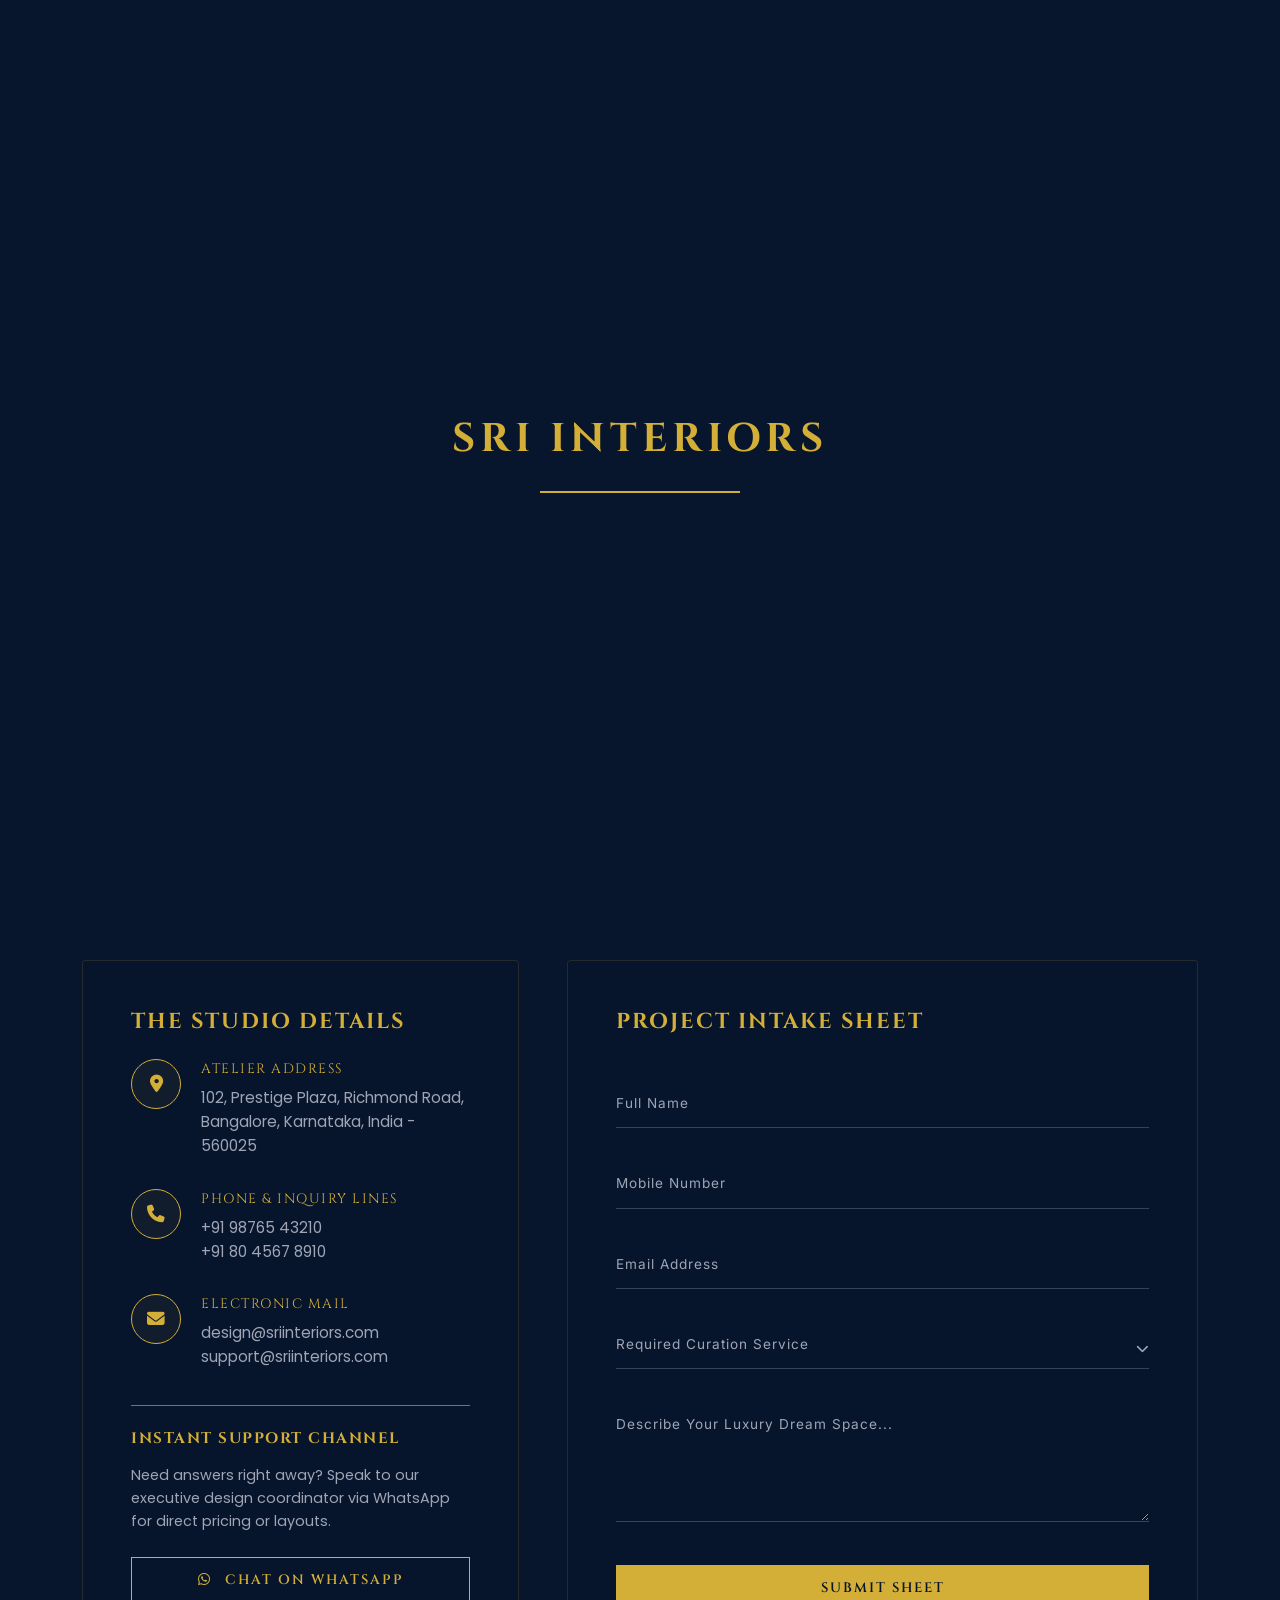
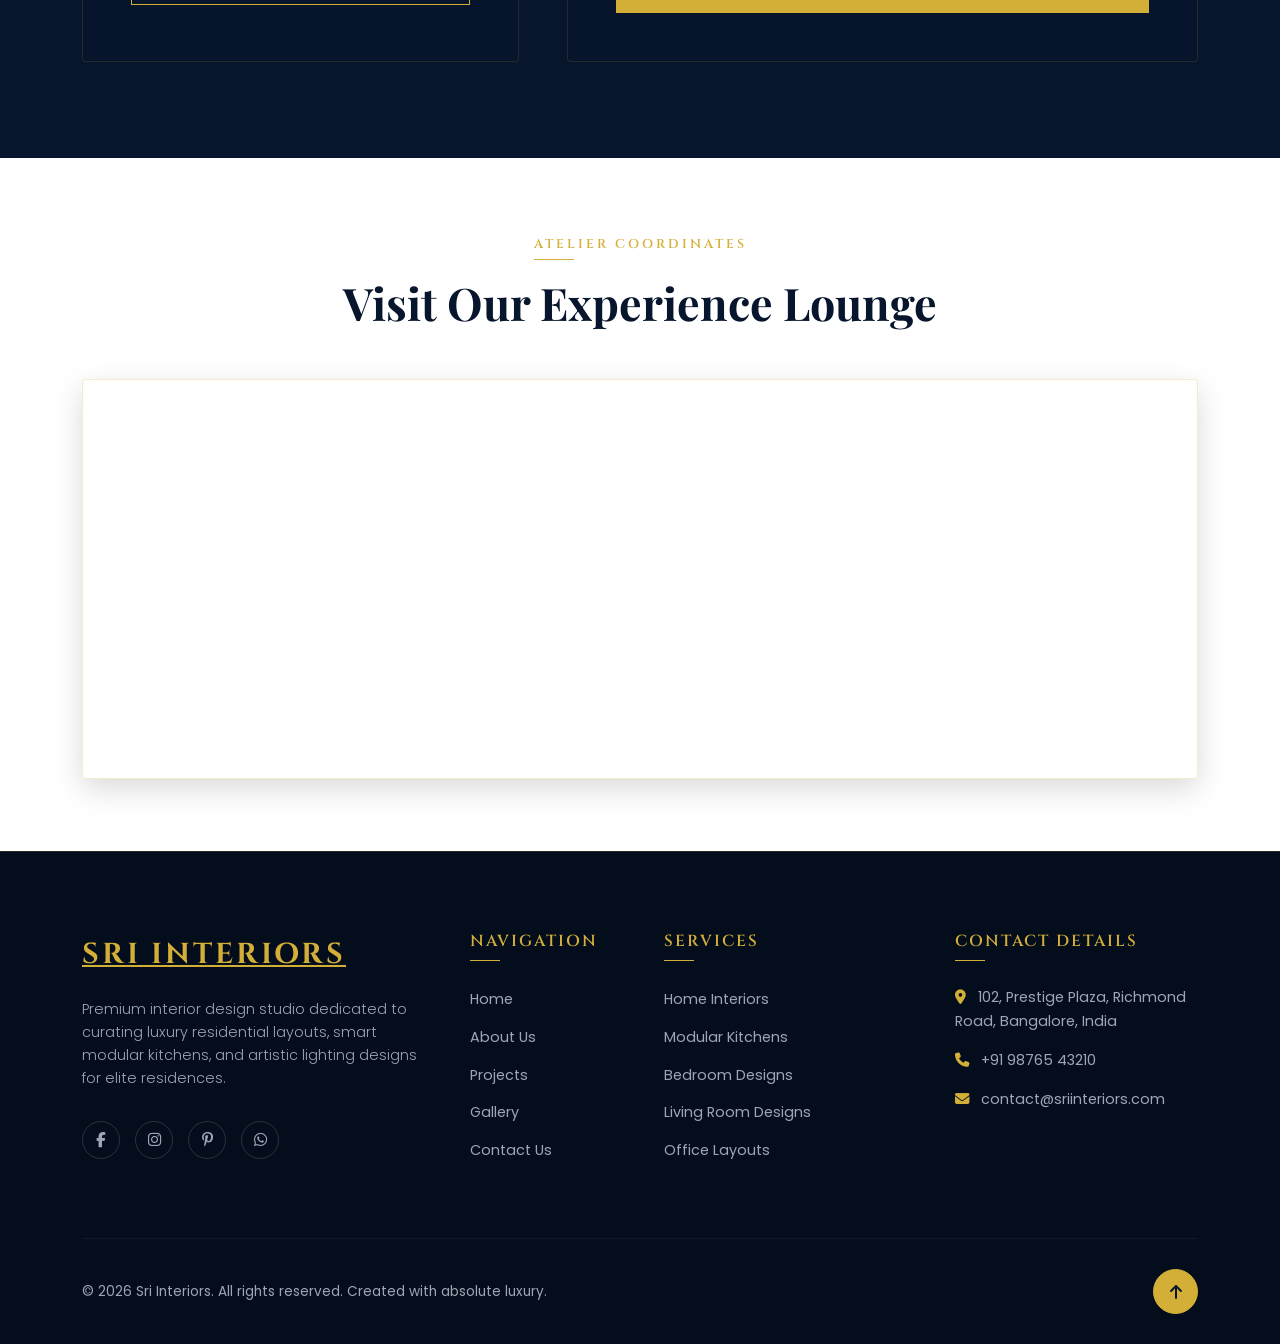
<file: contact.html>
<!DOCTYPE html>
<html lang="en">
<head>
    <meta charset="UTF-8">
    <meta name="viewport" content="width=device-width, initial-scale=1.0">
    <meta name="description" content="Get in touch with Sri Interiors. Consult with our luxury curators for premium home renovations, kitchen setups, and room designs.">
    <title>Contact Us | Sri Interiors</title>

    <!-- Bootstrap 5 CSS -->
    <link href="https://cdn.jsdelivr.net/npm/bootstrap@5.3.3/dist/css/bootstrap.min.css" rel="stylesheet">
    <!-- Font Awesome 6 Icons -->
    <link href="https://cdnjs.cloudflare.com/ajax/libs/font-awesome/6.5.2/css/all.min.css" rel="stylesheet">
    <!-- Custom CSS -->
    <link href="style.css" rel="stylesheet">
    
    <style>
        /* Custom Select element style adjustment for dark theme */
        .contact-select {
            background: transparent;
            border: none;
            border-bottom: 1px solid rgba(255, 255, 255, 0.2);
            color: var(--text-light);
            width: 100%;
            padding: 10px 0;
            outline: none;
            font-family: var(--font-body);
            font-size: 0.95rem;
            font-weight: 300;
            transition: var(--transition-fast);
            appearance: none;
            -webkit-appearance: none;
            cursor: pointer;
        }
        
        .contact-select option {
            background: var(--primary-navy);
            color: var(--text-light);
        }
        
        .contact-select:focus {
            border-bottom-color: var(--accent-gold);
        }
        
        .contact-select-arrow {
            position: absolute;
            right: 0;
            top: 15px;
            color: var(--text-muted);
            pointer-events: none;
            font-size: 0.8rem;
        }
        
        .contact-select:focus ~ .contact-select-arrow {
            color: var(--accent-gold);
        }
        
        /* Grayscale Map Integration for Luxury Theme */
        .luxury-map {
            filter: grayscale(100%) invert(90%) contrast(95%);
            width: 100%;
            height: 100%;
            border: none;
        }
    </style>
</head>
<body>

    <!-- Scroll Progress Bar -->
    <div class="scroll-progress-container">
        <div class="scroll-progress-bar"></div>
    </div>

    <!-- Custom Cursor Glow -->
    <div class="cursor-glow"></div>

    <!-- Preloader -->
    <div id="preloader">
        <div class="loader-logo">SRI INTERIORS</div>
        <div class="loader-bar-container">
            <div class="loader-bar"></div>
        </div>
    </div>

    <!-- Navbar -->
    <nav class="navbar navbar-expand-lg fixed-top navbar-scrolled">
        <div class="container">
            <a class="navbar-brand" href="index.html">SRI INTERIORS</a>
            <button class="navbar-toggler" type="button" data-bs-toggle="collapse" data-bs-target="#luxuryNavbar" aria-controls="luxuryNavbar" aria-expanded="false" aria-label="Toggle navigation">
                <div class="hamburger-menu">
                    <span class="hamburger-line"></span>
                    <span class="hamburger-line"></span>
                    <span class="hamburger-line"></span>
                </div>
            </button>
            <div class="collapse navbar-collapse" id="luxuryNavbar">
                <ul class="navbar-nav ms-auto mb-2 mb-lg-0">
                    <li class="nav-item">
                        <a class="nav-link" href="index.html">Home</a>
                    </li>
                    <li class="nav-item">
                        <a class="nav-link" href="about.html">About Us</a>
                    </li>
                    <li class="nav-item">
                        <a class="nav-link" href="projects.html">Projects</a>
                    </li>
                    <li class="nav-item">
                        <a class="nav-link" href="gallery.html">Gallery</a>
                    </li>
                    <li class="nav-item">
                        <a class="nav-link active" aria-current="page" href="contact.html">Contact Us</a>
                    </li>
                </ul>
                <div class="ms-lg-4 d-none d-lg-block">
                    <a href="contact.html" class="btn-gold magnetic-btn">Get Consultation</a>
                </div>
            </div>
        </div>
    </nav>

    <!-- Page Header -->
    <section class="page-header">
        <div class="page-header-bg" style="background-image: url('https://images.unsplash.com/photo-1497366216548-37526070297c?auto=format&fit=crop&w=1920&q=80');"></div>
        <div class="page-header-overlay"></div>
        <div class="container text-center position-relative z-3">
            <h1 class="page-header-title mb-3">Contact Us</h1>
            <nav aria-label="breadcrumb">
                <ol class="breadcrumb justify-content-center breadcrumb-custom">
                    <li class="breadcrumb-item"><a href="index.html">Home</a></li>
                    <li class="breadcrumb-item active" aria-current="page"><span>Contact Us</span></li>
                </ol>
            </nav>
        </div>
    </section>

    <main>
        <!-- Contact Core Section (Navy Blue Background - Gold details strictly enforced) -->
        <section class="section-navy py-5">
            <div class="container py-5">
                <div class="row mb-5 justify-content-center text-center">
                    <div class="col-lg-7 reveal-up">
                        <span class="section-tag">Reach Out</span>
                        <h2 class="section-title text-gold">Let's Craft Your Luxury Masterpiece</h2>
                        <p class="section-desc mx-auto">Fill out the luxury project intake form below, or chat with our design curators instantly on WhatsApp.</p>
                    </div>
                </div>

                <div class="row g-5 align-items-stretch">
                    <!-- Column 1: Contact details & quick WhatsApp channel -->
                    <div class="col-lg-5 d-flex flex-column justify-content-between reveal-up">
                        <div class="glass-card h-100 d-flex flex-column justify-content-between p-4 p-md-5">
                            <div>
                                <h3 class="font-accent text-gold mb-4" style="font-size: 1.35rem; letter-spacing: 2px;">THE STUDIO DETAILS</h3>
                                
                                <!-- Address info -->
                                <div class="contact-info-item">
                                    <div class="contact-info-icon"><i class="fa-solid fa-location-dot"></i></div>
                                    <div>
                                        <div class="contact-info-title">Atelier Address</div>
                                        <div class="contact-info-text">102, Prestige Plaza, Richmond Road, Bangalore, Karnataka, India - 560025</div>
                                    </div>
                                </div>

                                <!-- Phone info -->
                                <div class="contact-info-item">
                                    <div class="contact-info-icon"><i class="fa-solid fa-phone"></i></div>
                                    <div>
                                        <div class="contact-info-title">Phone & Inquiry Lines</div>
                                        <div class="contact-info-text">+91 98765 43210<br>+91 80 4567 8910</div>
                                    </div>
                                </div>

                                <!-- Email info -->
                                <div class="contact-info-item">
                                    <div class="contact-info-icon"><i class="fa-solid fa-envelope"></i></div>
                                    <div>
                                        <div class="contact-info-title">Electronic Mail</div>
                                        <div class="contact-info-text">design@sriinteriors.com<br>support@sriinteriors.com</div>
                                    </div>
                                </div>
                            </div>

                            <!-- WhatsApp quick CTA -->
                            <div class="pt-4 border-top border-secondary">
                                <h4 class="font-accent text-gold mb-3" style="font-size: 0.95rem; letter-spacing: 1.5px;">INSTANT SUPPORT CHANNEL</h4>
                                <p style="font-size: 0.9rem;" class="mb-4">Need answers right away? Speak to our executive design coordinator via WhatsApp for direct pricing or layouts.</p>
                                <a href="https://wa.me/919876543210?text=Hi%20Sri%20Interiors,%20I%20am%20interested%20in%20a%20luxury%20design%20consultation." target="_blank" class="btn-gold magnetic-btn w-100 text-center"><i class="fa-brands fa-whatsapp me-2"></i> CHAT ON WHATSAPP</a>
                            </div>
                        </div>
                    </div>

                    <!-- Column 2: Premium Contact Form -->
                    <div class="col-lg-7 reveal-up">
                        <div class="glass-card contact-form-card h-100 p-4 p-md-5">
                            <h3 class="font-accent text-gold mb-5" style="font-size: 1.35rem; letter-spacing: 2px;">PROJECT INTAKE SHEET</h3>
                            
                            <form id="luxuryContactForm" novalidate>
                                <!-- Name -->
                                <div class="contact-form-group">
                                    <input type="text" id="name" class="contact-input" required autocomplete="off">
                                    <label for="name" class="contact-label">Full Name</label>
                                    <div class="contact-input-line"></div>
                                </div>

                                <!-- Phone -->
                                <div class="contact-form-group">
                                    <input type="tel" id="phone" class="contact-input" required autocomplete="off">
                                    <label for="phone" class="contact-label">Mobile Number</label>
                                    <div class="contact-input-line"></div>
                                </div>

                                <!-- Email -->
                                <div class="contact-form-group">
                                    <input type="email" id="email" class="contact-input" required autocomplete="off">
                                    <label for="email" class="contact-label">Email Address</label>
                                    <div class="contact-input-line"></div>
                                </div>

                                <!-- Service selection -->
                                <div class="contact-form-group">
                                    <select id="service" class="contact-select" required>
                                        <option value="" disabled selected></option>
                                        <option value="home">Full Home Interiors</option>
                                        <option value="kitchen">Modular Kitchen Renovation</option>
                                        <option value="bedroom">Bedroom / Closet Styling</option>
                                        <option value="living">Living Room Makeover</option>
                                        <option value="office">Corporate Office Layout</option>
                                        <option value="lighting">Ceiling & Lighting Design</option>
                                    </select>
                                    <label for="service" class="contact-label">Required Curation Service</label>
                                    <span class="contact-select-arrow"><i class="fa-solid fa-chevron-down"></i></span>
                                    <div class="contact-input-line"></div>
                                </div>

                                <!-- Message -->
                                <div class="contact-form-group">
                                    <textarea id="message" class="contact-input" rows="4" required></textarea>
                                    <label for="message" class="contact-label">Describe Your Luxury Dream Space...</label>
                                    <div class="contact-input-line"></div>
                                </div>

                                <!-- Submit CTA -->
                                <div class="text-end">
                                    <button type="submit" class="btn-gold-solid magnetic-btn px-5 w-100 w-sm-auto">SUBMIT SHEET</button>
                                </div>
                            </form>
                        </div>
                    </div>
                </div>
            </div>
        </section>

        <!-- Embedded Map Section (White Background) -->
        <section class="section-white py-5">
            <div class="container py-4 reveal-up">
                <div class="text-center mb-5">
                    <span class="section-tag">Atelier Coordinates</span>
                    <h2 class="section-title">Visit Our Experience Lounge</h2>
                </div>
                <div class="map-container">
                    <!-- Bangalore Coordinates -->
                    <iframe 
                        src="https://www.google.com/maps/embed?pb=!1m18!1m12!1m3!1d3887.989063714652!2d77.60481237583626!3d12.972512115160866!2m3!1f0!2f0!3f0!3m2!1i1024!2i768!4f13.1!3m3!1m2!1s0x35e07663e2a561bb%3A0xc48c4cc8935c1ba!2sRichmond%20Rd%2C%20Bangalore!5e0!3m2!1sen!2sin!4v1700000000000!5m2!1sen!2sin" 
                        class="luxury-map" 
                        allowfullscreen="" 
                        loading="lazy" 
                        referrerpolicy="no-referrer-when-downgrade">
                    </iframe>
                </div>
            </div>
        </section>
    </main>

    <!-- Footer -->
    <footer class="footer">
        <div class="container">
            <div class="row g-5">
                <div class="col-md-6 col-lg-4">
                    <a class="footer-logo" href="index.html">SRI INTERIORS</a>
                    <p class="footer-desc">Premium interior design studio dedicated to curating luxury residential layouts, smart modular kitchens, and artistic lighting designs for elite residences.</p>
                    <div class="social-links">
                        <a href="#" class="social-link"><i class="fa-brands fa-facebook-f"></i></a>
                        <a href="#" class="social-link"><i class="fa-brands fa-instagram"></i></a>
                        <a href="#" class="social-link"><i class="fa-brands fa-pinterest-p"></i></a>
                        <a href="#" class="social-link"><i class="fa-brands fa-whatsapp"></i></a>
                    </div>
                </div>
                <div class="col-md-6 col-lg-2">
                    <h4 class="footer-heading">Navigation</h4>
                    <ul class="footer-links">
                        <li><a href="index.html">Home</a></li>
                        <li><a href="about.html">About Us</a></li>
                        <li><a href="projects.html">Projects</a></li>
                        <li><a href="gallery.html">Gallery</a></li>
                        <li><a href="contact.html">Contact Us</a></li>
                    </ul>
                </div>
                <div class="col-md-6 col-lg-3">
                    <h4 class="footer-heading">Services</h4>
                    <ul class="footer-links">
                        <li><a href="projects.html">Home Interiors</a></li>
                        <li><a href="projects.html">Modular Kitchens</a></li>
                        <li><a href="projects.html">Bedroom Designs</a></li>
                        <li><a href="projects.html">Living Room Designs</a></li>
                        <li><a href="projects.html">Office Layouts</a></li>
                    </ul>
                </div>
                <div class="col-md-6 col-lg-3">
                    <h4 class="footer-heading">Contact Details</h4>
                    <ul class="footer-links" style="color: var(--text-muted); font-size: 0.9rem;">
                        <li class="mb-3"><i class="fa-solid fa-location-dot text-gold me-2"></i> 102, Prestige Plaza, Richmond Road, Bangalore, India</li>
                        <li class="mb-3"><i class="fa-solid fa-phone text-gold me-2"></i> +91 98765 43210</li>
                        <li class="mb-3"><i class="fa-solid fa-envelope text-gold me-2"></i> contact@sriinteriors.com</li>
                    </ul>
                </div>
            </div>
            
            <div class="footer-bottom d-flex flex-column flex-md-row justify-content-between align-items-center">
                <p class="mb-0">&copy; 2026 Sri Interiors. All rights reserved. Created with absolute luxury.</p>
                <div class="mt-3 mt-md-0">
                    <button class="back-to-top magnetic-btn" aria-label="Back to top">
                        <i class="fa-solid fa-arrow-up"></i>
                    </button>
                </div>
            </div>
        </div>
    </footer>

    <!-- Bootstrap 5 JS -->
    <script src="https://cdn.jsdelivr.net/npm/bootstrap@5.3.3/dist/js/bootstrap.bundle.min.js"></script>
    <!-- Custom JS -->
    <script src="main.js"></script>
</body>
</html>
</file>
<file: style.css>
/* 
   Sri Interiors - Luxury Interior Design Website
   Custom Stylesheet (Premium & Responsive)
*/

@import url('https://fonts.googleapis.com/css2?family=Cinzel:wght@400;600;700;900&family=Playfair+Display:ital,wght@0,400;0,600;0,700;0,900;1,400&family=Poppins:wght@300;400;500;600;700&family=Inter:wght@300;400;500;600;700&display=swap');

:root {
    --primary-navy: #07152D;
    --accent-gold: #D4AF37;
    --accent-gold-hover: #F3E5AB;
    --accent-gold-rgb: 212, 175, 55;
    --bg-light: #FFFFFF;
    --bg-dark-glass: rgba(7, 21, 45, 0.75);
    --bg-light-glass: rgba(255, 255, 255, 0.1);
    --text-light: #FFFFFF;
    --text-dark: #1A1A1A;
    --text-muted: #A0A5B5;
    --font-heading: 'Playfair Display', serif;
    --font-accent: 'Cinzel', serif;
    --font-body: 'Poppins', sans-serif;
    --font-alt: 'Inter', sans-serif;
    --transition-smooth: all 0.5s cubic-bezier(0.25, 1, 0.5, 1);
    --transition-fast: all 0.3s ease;
}

/* Reset & Scrollbar */
* {
    margin: 0;
    padding: 0;
    box-sizing: border-box;
}

html {
    scroll-behavior: smooth;
    overflow-x: hidden;
}

body {
    font-family: var(--font-body);
    background-color: var(--bg-light);
    color: var(--text-dark);
    line-height: 1.6;
    overflow-x: hidden;
    -webkit-font-smoothing: antialiased;
}

/* Custom Scrollbar */
::-webkit-scrollbar {
    width: 8px;
}

::-webkit-scrollbar-track {
    background: var(--primary-navy);
}

::-webkit-scrollbar-thumb {
    background: var(--accent-gold);
    border-radius: 4px;
}

::-webkit-scrollbar-thumb:hover {
    background: var(--accent-gold-hover);
}

/* Preloader */
#preloader {
    position: fixed;
    top: 0;
    left: 0;
    width: 100%;
    height: 100vh;
    background: var(--primary-navy);
    z-index: 99999;
    display: flex;
    flex-direction: column;
    justify-content: center;
    align-items: center;
    transition: transform 0.8s cubic-bezier(0.76, 0, 0.24, 1);
}

#preloader.preloader-done {
    transform: translateY(-100%);
}

.loader-logo {
    font-family: var(--font-accent);
    color: var(--accent-gold);
    font-size: 2.5rem;
    font-weight: 700;
    letter-spacing: 5px;
    margin-bottom: 20px;
    opacity: 0;
    transform: translateY(20px);
    animation: loaderLogoIn 0.8s ease-out 0.2s forwards;
}

@keyframes loaderLogoIn {
    to { opacity: 1; transform: translateY(0); }
}

.loader-bar-container {
    width: 200px;
    height: 2px;
    background: rgba(255, 255, 255, 0.1);
    position: relative;
    overflow: hidden;
}

.loader-bar {
    width: 0%;
    height: 100%;
    background: var(--accent-gold);
    position: absolute;
    top: 0;
    left: 0;
    box-shadow: 0 0 10px rgba(var(--accent-gold-rgb), 0.8);
    animation: loaderBarFill 1.2s ease-in-out 1s forwards;
}

@keyframes loaderBarFill {
    to { width: 100%; }
}

/* Custom Cursor Glow */
.cursor-glow {
    position: fixed;
    width: 40px;
    height: 40px;
    background: radial-gradient(circle, rgba(var(--accent-gold-rgb), 0.3) 0%, rgba(var(--accent-gold-rgb), 0) 70%);
    border: 1px solid rgba(var(--accent-gold-rgb), 0.5);
    border-radius: 50%;
    pointer-events: none;
    transform: translate(-50%, -50%);
    z-index: 9999;
    transition: width 0.2s, height 0.2s, background-color 0.2s;
    mix-blend-mode: screen;
    display: none; /* Enabled on non-touch devices in JS */
}

.cursor-glow.hovered {
    width: 60px;
    height: 60px;
    background: radial-gradient(circle, rgba(var(--accent-gold-rgb), 0.5) 0%, rgba(var(--accent-gold-rgb), 0) 70%);
    border-color: var(--accent-gold);
}

/* Typography Utilities */
h1, h2, h3, h4, h5, h6 {
    font-family: var(--font-heading);
    font-weight: 700;
}

.font-accent {
    font-family: var(--font-accent);
}

.text-gold {
    color: var(--accent-gold) !important;
}

.bg-navy {
    background-color: var(--primary-navy) !important;
}

.text-navy {
    color: var(--primary-navy) !important;
}

/* Theme adaptation classes */
.section-navy {
    background-color: var(--primary-navy);
    color: var(--text-light);
}

.section-navy h1, .section-navy h2, .section-navy h3, .section-navy h4, .section-navy h5 {
    color: var(--accent-gold);
}

.section-navy p, .section-navy li {
    color: var(--text-muted);
}

.section-white {
    background-color: var(--bg-light);
    color: var(--text-dark);
}

.section-white h1, .section-white h2, .section-white h3, .section-white h4, .section-white h5 {
    color: var(--primary-navy);
}

/* Buttons & CTA */
.btn-gold,
.btn-gold:hover,
.btn-gold:focus,
.btn-gold:active,
.btn-gold-solid,
.btn-gold-solid:hover,
.btn-gold-solid:focus,
.btn-gold-solid:active {
    text-decoration: none !important;
}

.btn-gold {
    display: inline-block;
    cursor: pointer;
    background: transparent;
    color: var(--accent-gold);
    border: 1px solid var(--accent-gold);
    padding: 12px 28px;
    font-family: var(--font-accent);
    font-size: 0.85rem;
    font-weight: 600;
    letter-spacing: 2px;
    text-transform: uppercase;
    position: relative;
    overflow: hidden;
    z-index: 1;
    transition: color 0.4s ease, border-color 0.4s ease, transform 0.25s ease-out;
}

.btn-gold::before {
    content: '';
    position: absolute;
    top: 0;
    left: -100%;
    width: 100%;
    height: 100%;
    background: var(--accent-gold);
    z-index: -1;
    transition: left 0.4s cubic-bezier(0.25, 1, 0.5, 1);
}

.btn-gold:hover {
    color: var(--primary-navy) !important;
    border-color: var(--accent-gold);
}

.btn-gold:hover::before {
    left: 0;
}

.btn-gold-solid {
    display: inline-block;
    cursor: pointer;
    background: var(--accent-gold);
    color: var(--primary-navy);
    border: 1px solid var(--accent-gold);
    padding: 12px 28px;
    font-family: var(--font-accent);
    font-size: 0.85rem;
    font-weight: 600;
    letter-spacing: 2px;
    text-transform: uppercase;
    position: relative;
    overflow: hidden;
    z-index: 1;
    transition: color 0.4s ease, border-color 0.4s ease, transform 0.25s ease-out;
}

.btn-gold-solid::before {
    content: '';
    position: absolute;
    top: 0;
    left: -100%;
    width: 100%;
    height: 100%;
    background: var(--primary-navy);
    z-index: -1;
    transition: left 0.4s cubic-bezier(0.25, 1, 0.5, 1);
}

.btn-gold-solid:hover {
    color: var(--accent-gold) !important;
    border-color: var(--accent-gold);
}

.btn-gold-solid:hover::before {
    left: 0;
}

/* Glassmorphism Cards */
.glass-card {
    background: var(--bg-dark-glass);
    backdrop-filter: blur(10px);
    -webkit-backdrop-filter: blur(10px);
    border: 1px solid rgba(212, 175, 55, 0.15);
    border-radius: 4px;
    padding: 30px;
    transition: var(--transition-smooth);
}

.glass-card:hover {
    border-color: var(--accent-gold);
    box-shadow: 0 10px 30px rgba(var(--accent-gold-rgb), 0.15);
    transform: translateY(-5px);
}

/* Navbar */
.navbar {
    padding: 20px 0;
    transition: var(--transition-smooth);
    z-index: 1000;
}

.navbar.navbar-scrolled {
    padding: 12px 0;
    background: rgba(7, 21, 45, 0.9) !important;
    backdrop-filter: blur(15px);
    -webkit-backdrop-filter: blur(15px);
    border-bottom: 1px solid rgba(212, 175, 55, 0.2);
    box-shadow: 0 5px 25px rgba(0, 0, 0, 0.25);
}

.navbar-brand {
    font-family: var(--font-accent);
    font-weight: 700;
    letter-spacing: 3px;
    font-size: 1.6rem;
    color: var(--accent-gold) !important;
    transition: var(--transition-fast);
}

.navbar-nav .nav-link {
    font-family: var(--font-accent);
    color: var(--text-light) !important;
    font-size: 0.85rem;
    font-weight: 500;
    letter-spacing: 1.5px;
    margin: 0 12px;
    position: relative;
    transition: var(--transition-fast);
}

.navbar-nav .nav-link::after {
    content: '';
    position: absolute;
    bottom: -5px;
    left: 50%;
    width: 0;
    height: 1px;
    background: var(--accent-gold);
    transition: var(--transition-fast);
    transform: translateX(-50%);
}

.navbar-nav .nav-link:hover::after,
.navbar-nav .nav-link.active::after {
    width: 100%;
}

.navbar-nav .nav-link:hover,
.navbar-nav .nav-link.active {
    color: var(--accent-gold) !important;
}

/* Custom Hamburger Icon */
.navbar-toggler {
    border: none;
    outline: none;
    padding: 0;
}

.navbar-toggler:focus {
    box-shadow: none;
}

.hamburger-menu {
    width: 30px;
    height: 20px;
    position: relative;
    cursor: pointer;
    display: flex;
    flex-direction: column;
    justify-content: space-between;
}

.hamburger-line {
    width: 100%;
    height: 2px;
    background-color: var(--accent-gold);
    transition: var(--transition-fast);
}

.navbar-toggler[aria-expanded="true"] .hamburger-line:nth-child(1) {
    transform: translateY(9px) rotate(45deg);
}

.navbar-toggler[aria-expanded="true"] .hamburger-line:nth-child(2) {
    opacity: 0;
}

.navbar-toggler[aria-expanded="true"] .hamburger-line:nth-child(3) {
    transform: translateY(-9px) rotate(-45deg);
}

/* Scroll Progress Bar */
.scroll-progress-container {
    position: fixed;
    top: 0;
    left: 0;
    width: 100%;
    height: 3px;
    z-index: 9999;
}

.scroll-progress-bar {
    width: 0%;
    height: 100%;
    background: linear-gradient(to right, var(--accent-gold), var(--accent-gold-hover));
    box-shadow: 0 0 8px rgba(var(--accent-gold-rgb), 0.8);
}

/* Hero Section */
.hero-sec {
    height: 100vh;
    width: 100%;
    position: relative;
    overflow: hidden;
    display: flex;
    align-items: center;
}

.hero-bg {
    position: absolute;
    top: 0;
    left: 0;
    width: 100%;
    height: 100%;
    z-index: -2;
    background-size: cover;
    background-position: center;
    transform: scale(1.1); /* Stretched slightly for parallax scroll */
}

.hero-overlay {
    position: absolute;
    top: 0;
    left: 0;
    width: 100%;
    height: 100%;
    background: linear-gradient(135deg, rgba(7, 21, 45, 0.92) 0%, rgba(7, 21, 45, 0.6) 100%);
    z-index: -1;
}

.hero-title {
    font-size: clamp(2.5rem, 5vw, 4.5rem);
    font-weight: 900;
    line-height: 1.2;
    color: var(--text-light);
    margin-bottom: 25px;
    letter-spacing: -1px;
}

.hero-subtitle {
    font-family: var(--font-alt);
    font-size: clamp(1rem, 2vw, 1.25rem);
    color: var(--text-muted);
    font-weight: 300;
    letter-spacing: 2px;
    text-transform: uppercase;
    margin-bottom: 40px;
}

.scroll-indicator {
    position: absolute;
    bottom: 40px;
    left: 50%;
    transform: translateX(-50%);
    display: flex;
    flex-direction: column;
    align-items: center;
    color: var(--accent-gold);
    font-family: var(--font-accent);
    font-size: 0.75rem;
    letter-spacing: 3px;
    text-transform: uppercase;
    cursor: pointer;
    z-index: 5;
}

.scroll-indicator-wheel {
    width: 20px;
    height: 35px;
    border: 2px solid var(--accent-gold);
    border-radius: 10px;
    margin-bottom: 10px;
    position: relative;
}

.scroll-indicator-dot {
    width: 4px;
    height: 8px;
    background-color: var(--accent-gold);
    border-radius: 2px;
    position: absolute;
    top: 6px;
    left: 50%;
    transform: translateX(-50%);
    animation: scrollDot 1.5s infinite ease-in-out;
}

@keyframes scrollDot {
    0% { top: 6px; opacity: 1; }
    50% { top: 18px; opacity: 0; }
    100% { top: 6px; opacity: 0; }
}

/* Page Header (Subpages) */
.page-header {
    height: 60vh;
    width: 100%;
    position: relative;
    overflow: hidden;
    display: flex;
    align-items: center;
    justify-content: center;
}

.page-header-bg {
    position: absolute;
    top: 0;
    left: 0;
    width: 100%;
    height: 100%;
    z-index: -2;
    background-size: cover;
    background-position: center;
    transform: scale(1.05);
}

.page-header-overlay {
    position: absolute;
    top: 0;
    left: 0;
    width: 100%;
    height: 100%;
    background: linear-gradient(180deg, rgba(7, 21, 45, 0.85) 0%, rgba(7, 21, 45, 0.95) 100%);
    z-index: -1;
}

.page-header-title {
    font-size: clamp(2.5rem, 5vw, 4rem);
    font-family: var(--font-heading);
    color: var(--accent-gold);
    font-weight: 700;
    letter-spacing: 2px;
    text-transform: capitalize;
}

.breadcrumb-custom {
    font-family: var(--font-accent);
    font-size: 0.8rem;
    letter-spacing: 2px;
    text-transform: uppercase;
}

.breadcrumb-custom a {
    color: var(--text-muted);
    text-decoration: none;
    transition: var(--transition-fast);
}

.breadcrumb-custom a:hover {
    color: var(--accent-gold);
}

.breadcrumb-custom span {
    color: var(--accent-gold);
}

/* Section Header Styling */
.section-tag {
    font-family: var(--font-accent);
    color: var(--accent-gold);
    font-size: 0.8rem;
    font-weight: 600;
    letter-spacing: 3px;
    text-transform: uppercase;
    display: inline-block;
    position: relative;
    padding-bottom: 5px;
    margin-bottom: 15px;
}

.section-tag::after {
    content: '';
    position: absolute;
    bottom: 0;
    left: 0;
    width: 40px;
    height: 1px;
    background: var(--accent-gold);
}

.section-title {
    font-size: clamp(2rem, 3.5vw, 3rem);
    font-weight: 700;
    margin-bottom: 25px;
    line-height: 1.25;
}

.section-desc {
    font-size: 1.05rem;
    font-weight: 300;
    margin-bottom: 40px;
    max-width: 600px;
}

/* About Section CSS */
.about-image-wrapper {
    position: relative;
    padding: 30px;
}

.about-img-primary {
    width: 85%;
    border-radius: 4px;
    box-shadow: 0 15px 35px rgba(0, 0, 0, 0.2);
    position: relative;
    z-index: 2;
    transition: var(--transition-smooth);
}

.about-img-secondary {
    width: 55%;
    position: absolute;
    bottom: 0;
    right: 0;
    z-index: 3;
    border-radius: 4px;
    border: 5px solid var(--bg-light);
    box-shadow: 0 15px 35px rgba(0, 0, 0, 0.3);
    transition: var(--transition-smooth);
}

.section-navy .about-img-secondary {
    border-color: var(--primary-navy);
}

.about-gold-border {
    position: absolute;
    top: 0;
    left: 0;
    width: 80%;
    height: 90%;
    border: 2px solid var(--accent-gold);
    z-index: 1;
    pointer-events: none;
}

/* Services Cards CSS */
.service-card {
    background: var(--bg-light);
    border: 1px solid rgba(0, 0, 0, 0.05);
    border-radius: 4px;
    padding: 45px 35px;
    box-shadow: 0 10px 30px rgba(0, 0, 0, 0.03);
    transition: var(--transition-smooth);
    height: 100%;
    display: flex;
    flex-direction: column;
}

.service-card-dark {
    background: var(--bg-dark-glass);
    border: 1px solid rgba(212, 175, 55, 0.1);
    color: var(--text-light);
}

.service-card:hover {
    transform: translateY(-10px);
    box-shadow: 0 15px 40px rgba(0, 0, 0, 0.1);
    border-color: var(--accent-gold);
}

.service-card-dark:hover {
    box-shadow: 0 15px 40px rgba(var(--accent-gold-rgb), 0.15);
}

.service-icon-box {
    width: 60px;
    height: 60px;
    background: rgba(var(--accent-gold-rgb), 0.1);
    border: 1px solid rgba(var(--accent-gold-rgb), 0.2);
    border-radius: 50%;
    display: flex;
    align-items: center;
    justify-content: center;
    margin-bottom: 25px;
    color: var(--accent-gold);
    font-size: 1.5rem;
    transition: var(--transition-smooth);
}

.service-card:hover .service-icon-box {
    background: var(--accent-gold);
    color: var(--primary-navy);
    transform: rotateY(180deg);
}

.service-card-title {
    font-size: 1.35rem;
    font-weight: 700;
    margin-bottom: 15px;
}

.service-card p {
    font-size: 0.95rem;
    font-weight: 300;
    margin-bottom: 25px;
    flex-grow: 1;
}

.service-learn-more {
    font-family: var(--font-accent);
    font-size: 0.8rem;
    letter-spacing: 2px;
    font-weight: 600;
    text-transform: uppercase;
    color: var(--accent-gold);
    text-decoration: none;
    display: flex;
    align-items: center;
    transition: var(--transition-fast);
}

.service-learn-more i {
    font-size: 0.75rem;
    margin-left: 8px;
    transition: var(--transition-fast);
}

.service-learn-more:hover {
    color: var(--accent-gold-hover);
}

.service-learn-more:hover i {
    transform: translateX(5px);
}

/* Portfolio Filters & Grid */
.filter-container {
    display: flex;
    justify-content: center;
    flex-wrap: wrap;
    gap: 15px;
    margin-bottom: 45px;
}

.filter-btn {
    background: transparent;
    border: none;
    font-family: var(--font-accent);
    font-size: 0.8rem;
    font-weight: 600;
    letter-spacing: 2px;
    text-transform: uppercase;
    color: var(--text-muted);
    padding: 8px 20px;
    cursor: pointer;
    position: relative;
    transition: var(--transition-fast);
}

.filter-btn.active,
.filter-btn:hover {
    color: var(--accent-gold);
}

.filter-btn::after {
    content: '';
    position: absolute;
    bottom: 0;
    left: 50%;
    width: 0;
    height: 1px;
    background: var(--accent-gold);
    transition: var(--transition-fast);
    transform: translateX(-50%);
}

.filter-btn.active::after {
    width: 60%;
}

.portfolio-grid {
    display: grid;
    grid-template-columns: repeat(auto-fill, minmax(350px, 1fr));
    gap: 25px;
}

.portfolio-item {
    position: relative;
    border-radius: 4px;
    overflow: hidden;
    aspect-ratio: 4/3;
    cursor: pointer;
}

.portfolio-img {
    width: 100%;
    height: 100%;
    object-fit: cover;
    transition: transform 0.8s cubic-bezier(0.25, 1, 0.5, 1);
}

.portfolio-overlay {
    position: absolute;
    top: 0;
    left: 0;
    width: 100%;
    height: 100%;
    background: linear-gradient(to top, rgba(7, 21, 45, 0.95) 0%, rgba(7, 21, 45, 0.3) 100%);
    opacity: 0;
    display: flex;
    flex-direction: column;
    justify-content: flex-end;
    padding: 30px;
    transition: var(--transition-smooth);
}

.portfolio-item:hover .portfolio-img {
    transform: scale(1.1);
}

.portfolio-item:hover .portfolio-overlay {
    opacity: 1;
}

.portfolio-category {
    font-family: var(--font-accent);
    font-size: 0.75rem;
    color: var(--accent-gold);
    letter-spacing: 2px;
    text-transform: uppercase;
    margin-bottom: 8px;
    transform: translateY(20px);
    transition: var(--transition-smooth);
}

.portfolio-title {
    font-size: 1.4rem;
    color: var(--text-light);
    margin-bottom: 15px;
    transform: translateY(20px);
    transition: var(--transition-smooth);
    transition-delay: 0.05s;
}

.portfolio-item:hover .portfolio-category,
.portfolio-item:hover .portfolio-title {
    transform: translateY(0);
}

.portfolio-view-btn {
    width: 45px;
    height: 45px;
    background: var(--accent-gold);
    color: var(--primary-navy);
    border-radius: 50%;
    display: flex;
    align-items: center;
    justify-content: center;
    font-size: 1.1rem;
    transform: translateY(20px);
    opacity: 0;
    transition: var(--transition-smooth);
    transition-delay: 0.1s;
    text-decoration: none;
}

.portfolio-item:hover .portfolio-view-btn {
    transform: translateY(0);
    opacity: 1;
}

.portfolio-view-btn:hover {
    background: var(--text-light);
    color: var(--primary-navy);
}

/* Lightbox Modal CSS */
.lightbox-modal {
    position: fixed;
    top: 0;
    left: 0;
    width: 100%;
    height: 100vh;
    background: rgba(7, 21, 45, 0.98);
    backdrop-filter: blur(10px);
    z-index: 99999;
    display: none;
    align-items: center;
    justify-content: center;
}

.lightbox-content {
    max-width: 85%;
    max-height: 80vh;
    position: relative;
}

.lightbox-img {
    width: auto;
    height: auto;
    max-width: 100%;
    max-height: 80vh;
    border: 3px solid rgba(212, 175, 55, 0.4);
    box-shadow: 0 10px 40px rgba(0, 0, 0, 0.5);
}

.lightbox-close {
    position: absolute;
    top: -50px;
    right: 0;
    font-size: 2.5rem;
    color: var(--text-light);
    cursor: pointer;
    transition: var(--transition-fast);
}

.lightbox-close:hover {
    color: var(--accent-gold);
}

.lightbox-caption {
    position: absolute;
    bottom: -40px;
    left: 0;
    width: 100%;
    color: var(--accent-gold);
    font-family: var(--font-heading);
    text-align: center;
    font-size: 1.2rem;
}

/* Before / After Slider CSS */
.before-after-container {
    width: 100%;
    max-width: 800px;
    margin: 0 auto;
    aspect-ratio: 16/10;
    position: relative;
    overflow: hidden;
    border-radius: 4px;
    box-shadow: 0 15px 40px rgba(0,0,0,0.15);
    border: 2px solid var(--accent-gold);
}

.ba-image {
    width: 100%;
    height: 100%;
    position: absolute;
    top: 0;
    left: 0;
    background-size: cover;
    background-position: center;
}

.ba-before {
    z-index: 1;
}

.ba-after {
    z-index: 2;
    width: 50%; /* Dragged by javascript */
}

.ba-label {
    position: absolute;
    bottom: 20px;
    background: rgba(7, 21, 45, 0.85);
    color: var(--accent-gold);
    font-family: var(--font-accent);
    font-size: 0.75rem;
    letter-spacing: 2px;
    padding: 8px 16px;
    border-radius: 2px;
    z-index: 3;
    pointer-events: none;
    border: 1px solid rgba(212, 175, 55, 0.3);
}

.ba-before .ba-label {
    left: 20px;
}

.ba-after .ba-label {
    right: 20px;
}

.ba-handle {
    position: absolute;
    top: 0;
    bottom: 0;
    left: 50%; /* Dragged by javascript */
    width: 4px;
    background: var(--accent-gold);
    z-index: 4;
    cursor: ew-resize;
    transform: translateX(-50%);
    box-shadow: 0 0 10px rgba(var(--accent-gold-rgb), 0.5);
}

.ba-handle-circle {
    width: 44px;
    height: 44px;
    border-radius: 50%;
    background: var(--primary-navy);
    border: 2px solid var(--accent-gold);
    color: var(--accent-gold);
    display: flex;
    align-items: center;
    justify-content: center;
    position: absolute;
    top: 50%;
    left: 50%;
    transform: translate(-50%, -50%);
    box-shadow: 0 0 15px rgba(0,0,0,0.3);
    font-size: 0.9rem;
}

/* Process Timeline CSS */
.timeline-container {
    position: relative;
    max-width: 900px;
    margin: 60px auto 0;
    padding: 0 15px;
}

.timeline-line {
    position: absolute;
    left: 50%;
    top: 0;
    bottom: 0;
    width: 2px;
    background: rgba(255, 255, 255, 0.1);
    transform: translateX(-50%);
    z-index: 1;
}

.timeline-progress {
    position: absolute;
    left: 50%;
    top: 0;
    width: 2px;
    background: var(--accent-gold);
    transform: translateX(-50%);
    transform-origin: top;
    height: 0; /* JS animates this on scroll */
    z-index: 2;
    box-shadow: 0 0 8px rgba(var(--accent-gold-rgb), 0.6);
}

.timeline-step {
    position: relative;
    margin-bottom: 80px;
    z-index: 3;
}

.timeline-step:last-child {
    margin-bottom: 0;
}

.timeline-content-wrapper {
    width: 45%;
    position: relative;
}

.timeline-step:nth-child(even) .timeline-content-wrapper {
    margin-left: 55%;
}

.timeline-step:nth-child(odd) .timeline-content-wrapper {
    text-align: right;
}

.timeline-badge {
    width: 40px;
    height: 40px;
    background: var(--primary-navy);
    border: 2px solid rgba(255, 255, 255, 0.2);
    color: var(--text-light);
    border-radius: 50%;
    display: flex;
    align-items: center;
    justify-content: center;
    font-family: var(--font-accent);
    font-weight: 700;
    font-size: 0.9rem;
    position: absolute;
    left: 50%;
    top: 0;
    transform: translateX(-50%);
    transition: var(--transition-smooth);
    z-index: 4;
}

.timeline-step.active .timeline-badge {
    border-color: var(--accent-gold);
    color: var(--accent-gold);
    box-shadow: 0 0 15px rgba(var(--accent-gold-rgb), 0.5);
}

.timeline-step-title {
    font-size: 1.35rem;
    font-weight: 700;
    color: var(--accent-gold);
    margin-bottom: 10px;
}

.timeline-step-desc {
    font-size: 0.95rem;
    font-weight: 300;
    color: var(--text-muted);
}

/* Statistics Counters */
.counter-box {
    text-align: center;
    padding: 30px;
    border-right: 1px solid rgba(212, 175, 55, 0.15);
}

.counter-box:last-child {
    border-right: none;
}

.counter-number {
    font-family: var(--font-accent);
    font-size: clamp(2.5rem, 5vw, 4rem);
    font-weight: 700;
    color: var(--accent-gold);
    margin-bottom: 10px;
    display: inline-block;
}

.counter-label {
    font-family: var(--font-alt);
    font-size: 0.85rem;
    letter-spacing: 2px;
    text-transform: uppercase;
    color: var(--text-light);
    font-weight: 500;
}

/* Testimonials Carousel */
.testimonials-slider {
    padding: 20px 0 50px 0;
}

.testimonial-card {
    background: rgba(255, 255, 255, 0.03);
    backdrop-filter: blur(10px);
    -webkit-backdrop-filter: blur(10px);
    border: 1px solid rgba(255, 255, 255, 0.08);
    border-radius: 4px;
    padding: 40px;
    text-align: center;
    transition: var(--transition-smooth);
}

.testimonial-card:hover {
    border-color: var(--accent-gold);
    background: rgba(7, 21, 45, 0.4);
}

.testimonial-avatar {
    width: 80px;
    height: 80px;
    border-radius: 50%;
    object-fit: cover;
    margin: 0 auto 20px;
    border: 2px solid var(--accent-gold);
    padding: 3px;
}

.testimonial-quote {
    font-size: 1.05rem;
    font-style: italic;
    font-weight: 300;
    color: var(--text-muted);
    margin-bottom: 25px;
    line-height: 1.7;
}

.testimonial-stars {
    color: var(--accent-gold);
    font-size: 0.85rem;
    margin-bottom: 15px;
}

.testimonial-name {
    font-family: var(--font-accent);
    font-size: 0.95rem;
    font-weight: 600;
    letter-spacing: 1.5px;
    color: var(--accent-gold);
    margin-bottom: 5px;
}

.testimonial-role {
    font-family: var(--font-alt);
    font-size: 0.75rem;
    color: var(--text-muted);
    text-transform: uppercase;
    letter-spacing: 1px;
}

.swiper-pagination-bullet {
    background: rgba(255, 255, 255, 0.3) !important;
    opacity: 1 !important;
}

.swiper-pagination-bullet-active {
    background: var(--accent-gold) !important;
    width: 25px !important;
    border-radius: 5px !important;
    transition: width 0.3s ease;
}

/* Contact Form CSS */
.contact-info-item {
    display: flex;
    align-items: flex-start;
    margin-bottom: 30px;
}

.contact-info-icon {
    width: 50px;
    height: 50px;
    border: 1px solid var(--accent-gold);
    border-radius: 50%;
    display: flex;
    align-items: center;
    justify-content: center;
    color: var(--accent-gold);
    font-size: 1.1rem;
    margin-right: 20px;
    flex-shrink: 0;
    background: rgba(var(--accent-gold-rgb), 0.05);
}

.contact-info-title {
    font-family: var(--font-accent);
    font-size: 0.85rem;
    letter-spacing: 1.5px;
    text-transform: uppercase;
    color: var(--accent-gold);
    margin-bottom: 5px;
}

.contact-info-text {
    font-size: 0.95rem;
    color: var(--text-muted);
}

.contact-form-group {
    position: relative;
    margin-bottom: 35px;
}

.contact-input {
    width: 100%;
    padding: 10px 0;
    background: transparent;
    border: none;
    border-bottom: 1px solid rgba(255, 255, 255, 0.2);
    color: var(--text-light);
    font-family: var(--font-body);
    font-size: 0.95rem;
    font-weight: 300;
    outline: none;
    transition: var(--transition-fast);
}

.contact-label {
    position: absolute;
    top: 10px;
    left: 0;
    font-family: var(--font-alt);
    font-size: 0.85rem;
    color: var(--text-muted);
    pointer-events: none;
    transition: var(--transition-fast);
    letter-spacing: 1px;
}

.contact-input:focus ~ .contact-label,
.contact-input:valid ~ .contact-label {
    top: -15px;
    font-size: 0.75rem;
    color: var(--accent-gold);
}

.contact-input-line {
    position: absolute;
    bottom: 0;
    left: 50%;
    width: 0;
    height: 1px;
    background-color: var(--accent-gold);
    transition: var(--transition-fast);
    transform: translateX(-50%);
}

.contact-input:focus ~ .contact-input-line {
    width: 100%;
}

.map-container {
    height: 400px;
    border-radius: 4px;
    overflow: hidden;
    border: 1px solid rgba(212, 175, 55, 0.25);
    box-shadow: 0 10px 30px rgba(0,0,0,0.15);
}

/* Footer Section */
.footer {
    background: #040d1c;
    border-top: 1px solid rgba(212, 175, 55, 0.2);
    padding: 80px 0 30px;
    color: var(--text-light);
}

.footer-logo {
    font-family: var(--font-accent);
    color: var(--accent-gold);
    font-size: 1.8rem;
    font-weight: 700;
    letter-spacing: 3px;
    margin-bottom: 20px;
    display: inline-block;
}

.footer-desc {
    font-size: 0.9rem;
    color: var(--text-muted);
    font-weight: 300;
    margin-bottom: 30px;
}

.footer-heading {
    font-family: var(--font-accent);
    font-size: 1rem;
    font-weight: 600;
    color: var(--accent-gold);
    letter-spacing: 2px;
    text-transform: uppercase;
    margin-bottom: 25px;
    position: relative;
    padding-bottom: 10px;
}

.footer-heading::after {
    content: '';
    position: absolute;
    bottom: 0;
    left: 0;
    width: 30px;
    height: 1px;
    background: var(--accent-gold);
}

.footer-links {
    list-style: none;
    padding: 0;
}

.footer-links li {
    margin-bottom: 12px;
}

.footer-links a {
    color: var(--text-muted);
    text-decoration: none;
    font-size: 0.9rem;
    transition: var(--transition-fast);
}

.footer-links a:hover {
    color: var(--accent-gold);
    padding-left: 5px;
}

.social-links {
    display: flex;
    gap: 15px;
}

.social-link {
    width: 38px;
    height: 38px;
    border: 1px solid rgba(255, 255, 255, 0.15);
    border-radius: 50%;
    display: flex;
    align-items: center;
    justify-content: center;
    color: var(--text-muted);
    font-size: 0.95rem;
    transition: var(--transition-fast);
    text-decoration: none;
}

.social-link:hover {
    border-color: var(--accent-gold);
    color: var(--accent-gold);
    background: rgba(var(--accent-gold-rgb), 0.05);
    transform: translateY(-3px);
}

.footer-bottom {
    margin-top: 60px;
    padding-top: 30px;
    border-top: 1px solid rgba(255, 255, 255, 0.05);
    font-size: 0.85rem;
    color: var(--text-muted);
}

.back-to-top {
    width: 45px;
    height: 45px;
    background: var(--accent-gold);
    color: var(--primary-navy);
    border-radius: 50%;
    display: flex;
    align-items: center;
    justify-content: center;
    font-size: 1rem;
    cursor: pointer;
    transition: color 0.3s ease, background-color 0.3s ease, border-color 0.3s ease, box-shadow 0.3s ease, transform 0.25s ease-out;
    border: 1px solid var(--accent-gold);
}

.back-to-top:hover {
    background: transparent;
    color: var(--accent-gold);
}

/* ============================
   Vanilla CSS Animation System
   Pure CSS Animation System
   ============================ */

/* Scroll Reveal - Fade Up */
.reveal-up {
    opacity: 0;
    transform: translateY(50px);
    transition: opacity 0.8s cubic-bezier(0.25, 1, 0.5, 1), transform 0.8s cubic-bezier(0.25, 1, 0.5, 1);
}

.reveal-up.revealed {
    opacity: 1;
    transform: translateY(0);
}

/* Zoom Reveal Images */
.zoom-reveal-img {
    transform: scale(1.25);
    transition: transform 1.2s cubic-bezier(0.25, 1, 0.5, 1);
}

.zoom-reveal-img.zoom-revealed {
    transform: scale(1);
}

/* Hero Entrance Animations (triggered by .page-loaded on body) */
.navbar {
    opacity: 0;
    transform: translateY(-30px);
    transition: opacity 0.6s ease-out 0s, transform 0.6s ease-out 0s, padding 0.5s cubic-bezier(0.25, 1, 0.5, 1), background 0.5s cubic-bezier(0.25, 1, 0.5, 1), border-color 0.3s ease, box-shadow 0.3s ease;
}

.page-loaded .navbar {
    opacity: 1;
    transform: translateY(0);
}

.hero-title .char-stagger {
    opacity: 0;
    transform: translateY(40px);
    transition: opacity 0.7s ease-out, transform 0.7s ease-out;
}

.page-loaded .hero-title .char-stagger:nth-child(1) { transition-delay: 0.15s; }
.page-loaded .hero-title .char-stagger:nth-child(2) { transition-delay: 0.25s; }
.page-loaded .hero-title .char-stagger:nth-child(3) { transition-delay: 0.35s; }
.page-loaded .hero-title .char-stagger:nth-child(4) { transition-delay: 0.45s; }
.page-loaded .hero-title .char-stagger:nth-child(5) { transition-delay: 0.55s; }

.page-loaded .hero-title .char-stagger {
    opacity: 1;
    transform: translateY(0);
}

.hero-subtitle {
    opacity: 0;
    transform: translateY(25px);
    transition: opacity 0.7s ease-out 0.3s, transform 0.7s ease-out 0.3s;
}

.page-loaded .hero-subtitle {
    opacity: 1;
    transform: translateY(0);
}

.hero-cta {
    opacity: 0;
    transform: scale(0.95);
    transition: opacity 0.7s ease-out 0.5s, transform 0.7s ease-out 0.5s;
}

.page-loaded .hero-cta {
    opacity: 1;
    transform: scale(1);
}

/* Page header entrance (for subpages that don't have hero) */
.page-header-title {
    opacity: 0;
    transform: translateY(30px);
    transition: opacity 0.7s ease-out 0.1s, transform 0.7s ease-out 0.1s;
}

.page-loaded .page-header-title {
    opacity: 1;
    transform: translateY(0);
}

.breadcrumb-custom {
    opacity: 0;
    transition: opacity 0.6s ease-out 0.4s;
}

.page-loaded .breadcrumb-custom {
    opacity: 1;
}

/* Lightbox Transitions */
.lightbox-modal {
    opacity: 0;
    transition: opacity 0.4s ease;
}

.lightbox-modal.active {
    opacity: 1;
}

/* Portfolio Filter Transitions */
.portfolio-item {
    transition: opacity 0.4s ease, transform 0.4s ease;
}

.portfolio-item.hidden {
    opacity: 0;
    transform: scale(0.85);
    pointer-events: none;
    position: absolute;
    visibility: hidden;
}

.portfolio-item.visible {
    opacity: 1;
    transform: scale(1);
    pointer-events: auto;
    position: relative;
    visibility: visible;
}

/* Magnetic Button - only adds cursor style, does NOT override transition
   because .btn-gold and .btn-gold-solid already include transform in their transition */
.magnetic-btn {
    cursor: pointer;
}

/* responsive refinements */
@media (max-width: 991.98px) {
    .navbar-collapse {
        background: var(--primary-navy);
        padding: 20px;
        margin-top: 15px;
        border-radius: 4px;
        border: 1px solid rgba(212, 175, 55, 0.2);
    }
    
    .navbar-nav .nav-link {
        margin: 10px 0;
    }
    
    .timeline-line, .timeline-progress {
        left: 30px;
    }
    
    .timeline-badge {
        left: 30px;
        transform: translateX(-50%);
    }
    
    .timeline-content-wrapper {
        width: 85%;
        margin-left: 60px !important;
        text-align: left !important;
    }
    
    .counter-box {
        border-right: none;
        border-bottom: 1px solid rgba(212, 175, 55, 0.15);
        padding: 20px 0;
    }
    
    .counter-box:last-child {
        border-bottom: none;
    }
}

@media (max-width: 767.98px) {
    .about-image-wrapper {
        padding: 15px;
    }
    
    .about-img-primary {
        width: 100%;
    }
    
    .about-img-secondary {
        display: none; /* Hide secondary on mobile to clean layout */
    }
    
    .about-gold-border {
        width: 100%;
        height: 100%;
    }
    
    .contact-form-card {
        padding: 25px 15px !important;
    }
}
</file>
